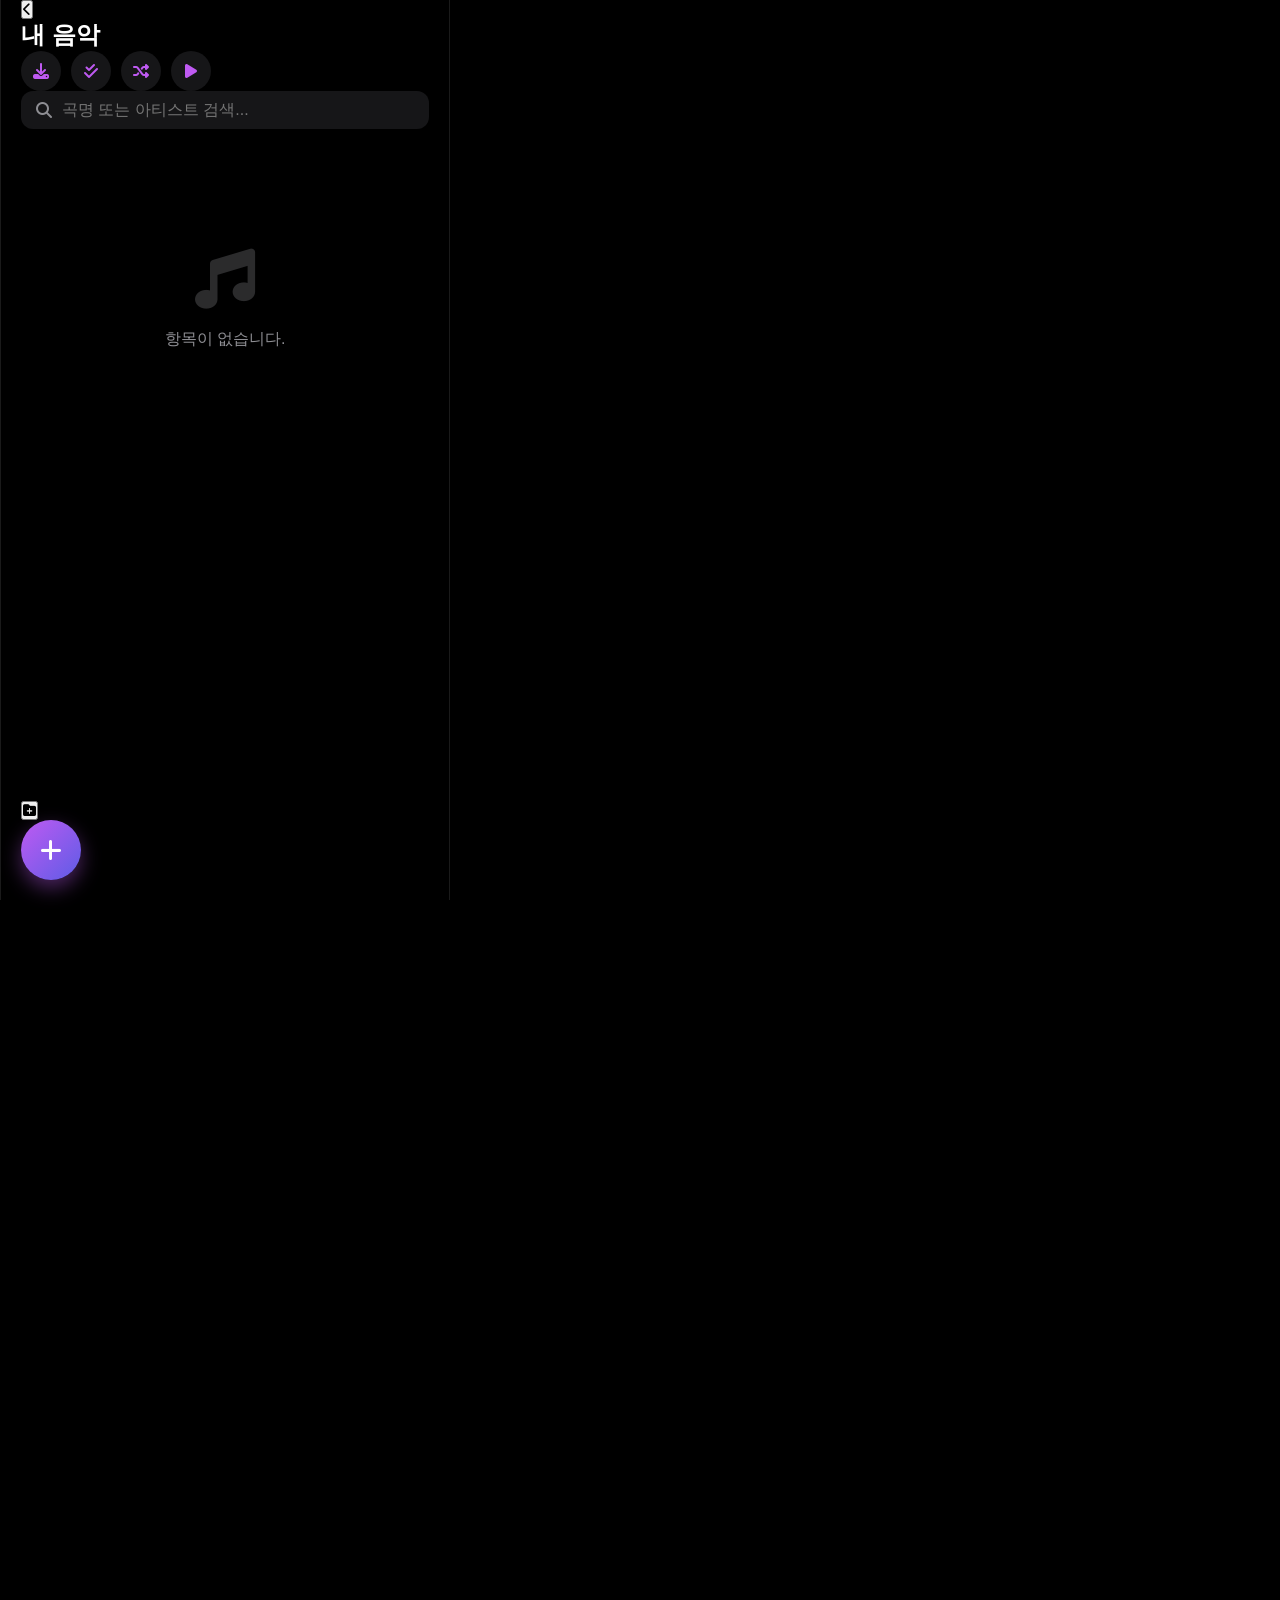
<file: index.html>
<!DOCTYPE html>
<html lang="ko">
<head>
    <meta charset="UTF-8">
    <meta name="viewport" content="width=device-width, initial-scale=1.0, maximum-scale=1.0, user-scalable=no, viewport-fit=cover">
    <title>Vibe Music</title>
    <link rel="stylesheet" href="style.css">
    <link rel="manifest" href="manifest.json">
    <meta name="theme-color" content="#000000">
    <link rel="icon" type="image/png" href="icon-192.png">
    <!-- Apple Specific (Moved to /apple folder)
    <meta name="apple-mobile-web-app-capable" content="yes">
    <meta name="apple-mobile-web-app-status-bar-style" content="black-translucent">
    <meta name="apple-mobile-web-app-title" content="Vibe Music">
    <link rel="apple-touch-icon" href="icon-192.png">
    -->
    <link rel="stylesheet" href="https://cdnjs.cloudflare.com/ajax/libs/font-awesome/6.4.0/css/all.min.css">
</head>
<body class="dark-theme">
    <div id="app">
        <!-- Main List View -->
        <section id="list-view" class="view active">
                <div class="header-left">
                    <button id="back-btn" class="hidden" title="뒤로 가기"><i class="fas fa-chevron-left"></i></button>
                    <h1 id="view-title">내 음악</h1>
                </div>
                <div class="header-actions">
                    <button id="pwa-install" class="hidden" title="앱 설치"><i class="fas fa-download"></i></button>
                    <button id="select-toggle" title="전체 선택/해제"><i class="fas fa-check-double"></i></button>
                    <button id="shuffle-all" title="랜덤 재생"><i class="fas fa-random"></i></button>
                    <button id="play-all" title="순차 재생"><i class="fas fa-play"></i></button>
                </div>

            <div class="search-bar">
                <i class="fas fa-search"></i>
                <input type="text" id="search-input" placeholder="곡명 또는 아티스트 검색...">
            </div>

            <div id="music-list-container">
                <ul id="music-list">
                    <!-- Music items will be injected here -->
                    <li class="empty-state">
                        <i class="fas fa-music"></i>
                        <p>추가된 음악이 없습니다.<br>아래 버튼을 눌러 음악을 추가하세요.</p>
                    </li>
                </ul>
            </div>

            <div class="bottom-controls">
                <div id="mini-player" class="hidden">
                    <div class="mini-info" id="open-player">
                        <div class="mini-art"></div>
                        <div class="mini-text">
                            <span class="mini-title">곡 제목</span>
                            <span class="mini-artist">아티스트</span>
                        </div>
                    </div>
                    <div class="mini-btns">
                        <button id="mini-play-pause"><i class="fas fa-play"></i></button>
                    </div>
                </div>
                <div class="action-btns">
                    <button id="add-folder-btn" title="폴더 추가"><i class="fas fa-folder-plus"></i></button>
                    <button id="add-music-btn" title="음악 추가"><i class="fas fa-plus"></i></button>
                </div>
            </div>
        </section>

        <!-- Full Player View -->
        <section id="player-view" class="view">
            <nav class="player-nav">
                <button id="close-player"><i class="fas fa-chevron-left"></i></button>
                <div class="player-nav-center">
                    <span class="now-playing-label">재생 중</span>
                    <span id="sleep-timer-display" class="timer-badge"></span>
                </div>
                <div class="player-nav-right">
                    <button id="sleep-timer-btn" title="취침 예약"><i class="fas fa-moon"></i></button>
                </div>
            </nav>

            <div class="album-art-container">
                <div id="player-album-art">
                    <i class="fas fa-music"></i>
                </div>
            </div>

            <div class="track-info">
                <h2 id="player-title">곡 제목</h2>
                <p id="player-artist">아티스트</p>
            </div>

            <div class="progress-container">
                <input type="range" id="progress-bar" value="0" min="0" max="100">
                <div class="time-info">
                    <span id="current-time">0:00</span>
                    <span id="total-time">0:00</span>
                </div>
            </div>

            <div class="player-controls">
                <button id="repeat-btn" class="alt-btn"><i class="fas fa-redo-alt"></i></button>
                <button id="prev-btn"><i class="fas fa-step-backward"></i></button>
                <button id="main-play-pause" class="play-btn"><i class="fas fa-play"></i></button>
                <button id="next-btn"><i class="fas fa-step-forward"></i></button>
                <button id="shuffle-btn" class="alt-btn"><i class="fas fa-random"></i></button>
            </div>
        </section>

        <!-- Hidden File Input -->
        <input type="file" id="file-input" multiple accept="audio/*" style="display: none;">
    </div>

    <script src="script.js"></script>
    <script>
        if ('serviceWorker' in navigator) {
            navigator.serviceWorker.register('sw.js');
        }
    </script>
</body>
</html>
</file>
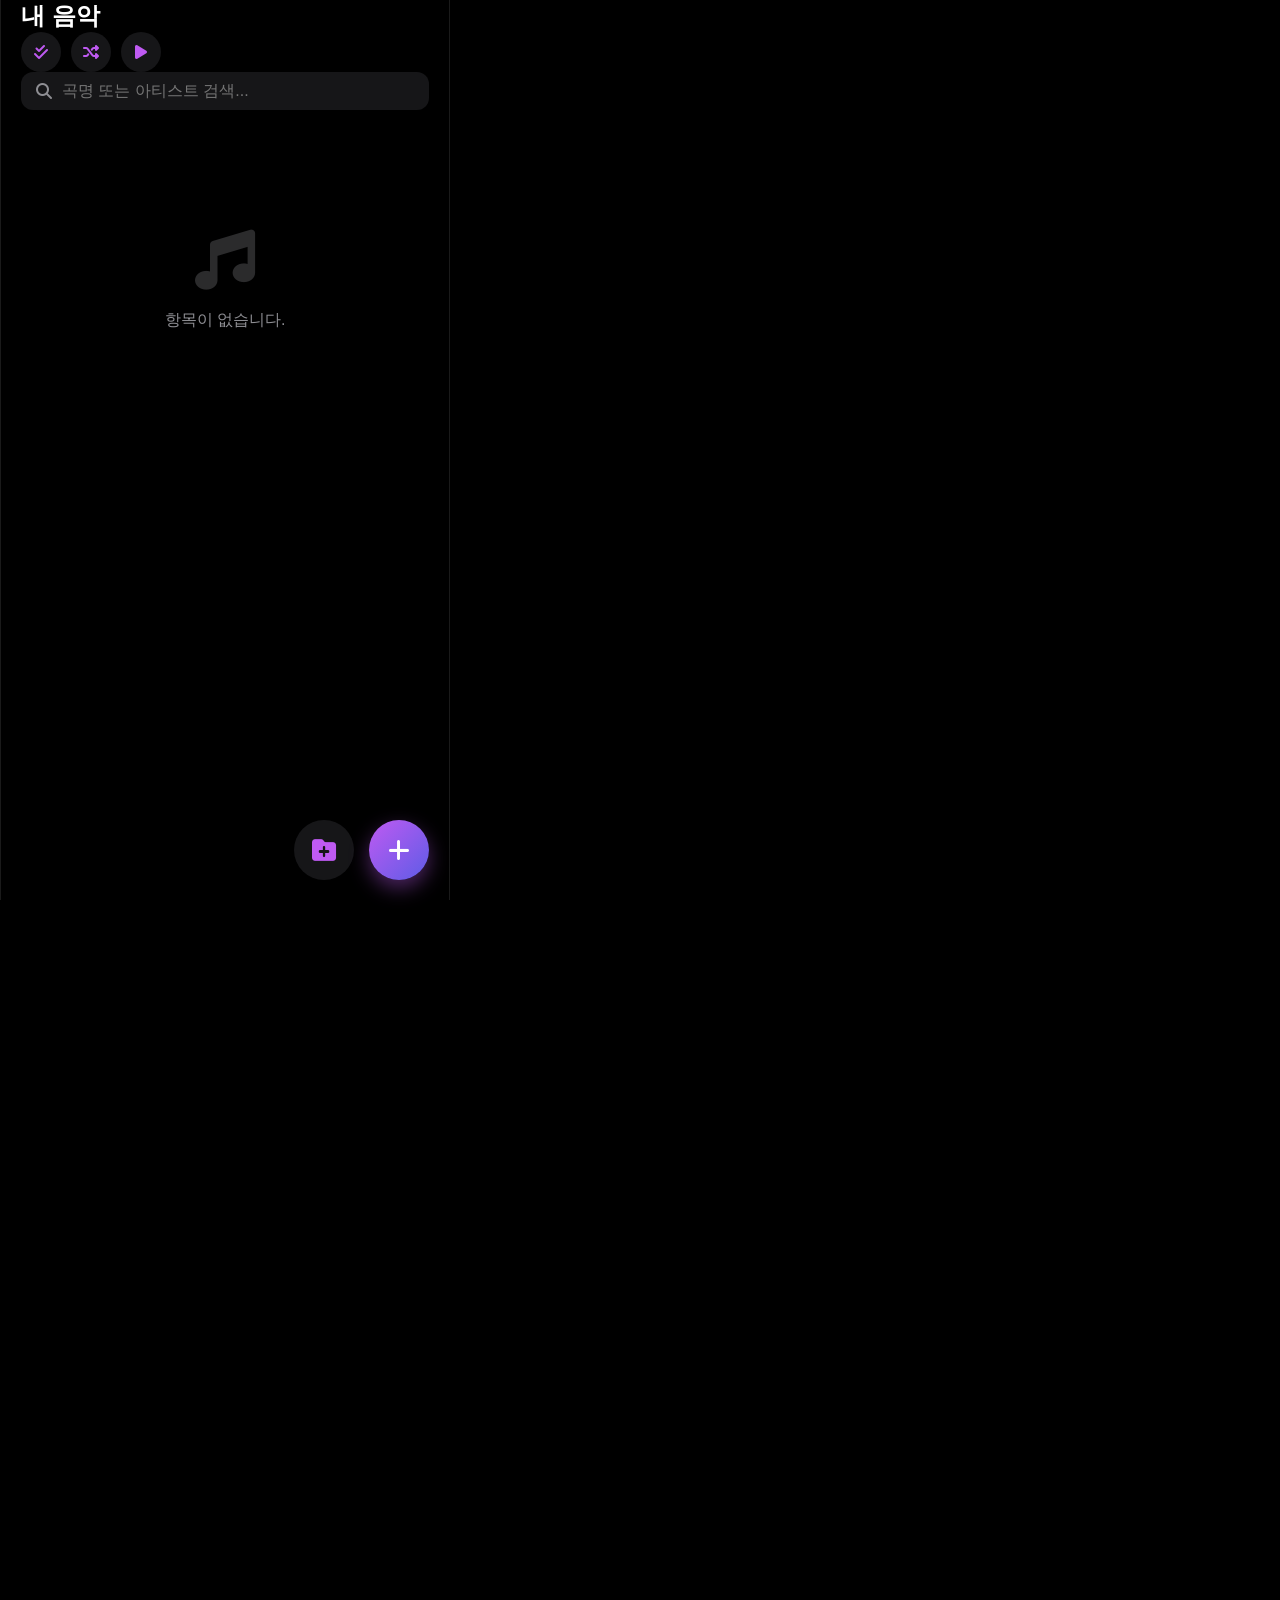
<file: apple/index.html>
<!DOCTYPE html>
<html lang="ko">
<head>
    <meta charset="UTF-8">
    <meta name="viewport" content="width=device-width, initial-scale=1.0, maximum-scale=1.0, user-scalable=no, viewport-fit=cover">
    <title>Vibe Music</title>
    <link rel="stylesheet" href="style.css">
    <link rel="manifest" href="manifest.json">
    <meta name="apple-mobile-web-app-capable" content="yes">
    <meta name="apple-mobile-web-app-status-bar-style" content="black-translucent">
    <meta name="apple-mobile-web-app-title" content="Vibe Music">
    <link rel="apple-touch-icon" href="icon-192.png">
    <link rel="stylesheet" href="https://cdnjs.cloudflare.com/ajax/libs/font-awesome/6.4.0/css/all.min.css">
</head>
<body class="dark-theme">
    <div id="app">
        <!-- Main List View -->
        <section id="list-view" class="view active">
                <div class="header-left">
                    <button id="back-btn" class="hidden" title="뒤로 가기"><i class="fas fa-chevron-left"></i></button>
                    <h1 id="view-title">내 음악</h1>
                </div>
                <div class="header-actions">
                    <button id="select-toggle" title="전체 선택/해제"><i class="fas fa-check-double"></i></button>
                    <button id="shuffle-all" title="랜덤 재생"><i class="fas fa-random"></i></button>
                    <button id="play-all" title="순차 재생"><i class="fas fa-play"></i></button>
                </div>

            <div class="search-bar">
                <i class="fas fa-search"></i>
                <input type="text" id="search-input" placeholder="곡명 또는 아티스트 검색...">
            </div>

            <div id="music-list-container">
                <ul id="music-list">
                    <!-- Music items will be injected here -->
                    <li class="empty-state">
                        <i class="fas fa-music"></i>
                        <p>추가된 음악이 없습니다.<br>아래 버튼을 눌러 음악을 추가하세요.</p>
                    </li>
                </ul>
            </div>

            <div class="bottom-controls">
                <div id="mini-player" class="hidden">
                    <div class="mini-info" id="open-player">
                        <div class="mini-art"></div>
                        <div class="mini-text">
                            <span class="mini-title">곡 제목</span>
                            <span class="mini-artist">아티스트</span>
                        </div>
                    </div>
                    <div class="mini-btns">
                        <button id="mini-play-pause"><i class="fas fa-play"></i></button>
                    </div>
                </div>
                <div class="action-btns">
                    <button id="add-folder-btn" title="폴더 추가"><i class="fas fa-folder-plus"></i></button>
                    <button id="add-music-btn" title="음악 추가"><i class="fas fa-plus"></i></button>
                </div>
            </div>
        </section>

        <!-- Full Player View -->
        <section id="player-view" class="view">
            <nav class="player-nav">
                <button id="close-player"><i class="fas fa-chevron-left"></i></button>
                <div class="player-nav-center">
                    <span class="now-playing-label">재생 중</span>
                    <span id="sleep-timer-display" class="timer-badge"></span>
                </div>
                <div class="player-nav-right">
                    <button id="sleep-timer-btn" title="취침 예약"><i class="fas fa-moon"></i></button>
                </div>
            </nav>

            <div class="album-art-container">
                <div id="player-album-art">
                    <i class="fas fa-music"></i>
                </div>
            </div>

            <div class="track-info">
                <h2 id="player-title">곡 제목</h2>
                <p id="player-artist">아티스트</p>
            </div>

            <div class="progress-container">
                <input type="range" id="progress-bar" value="0" min="0" max="100">
                <div class="time-info">
                    <span id="current-time">0:00</span>
                    <span id="total-time">0:00</span>
                </div>
            </div>

            <div class="player-controls">
                <button id="repeat-btn" class="alt-btn"><i class="fas fa-redo-alt"></i></button>
                <button id="prev-btn"><i class="fas fa-step-backward"></i></button>
                <button id="main-play-pause" class="play-btn"><i class="fas fa-play"></i></button>
                <button id="next-btn"><i class="fas fa-step-forward"></i></button>
                <button id="shuffle-btn" class="alt-btn"><i class="fas fa-random"></i></button>
            </div>
        </section>

        <!-- Hidden File Input -->
        <input type="file" id="file-input" multiple accept="audio/*" style="display: none;">
    </div>

    <script src="script.js"></script>
    <script>
        if ('serviceWorker' in navigator) {
            navigator.serviceWorker.register('sw.js');
        }
    </script>
</body>
</html>
</file>
<file: style.css>
:root {
    --bg-color: #000000;
    --card-bg: rgba(28, 28, 30, 0.8);
    --text-primary: #ffffff;
    --text-secondary: #8e8e93;
    --accent-color: #bf5af2; /* Purple Accent */
    --accent-gradient: linear-gradient(135deg, #bf5af2 0%, #5e5ce6 100%);
    --glass-effect: blur(20px) saturate(180%);
    --safe-area-top: env(safe-area-inset-top, 20px);
    --safe-area-bottom: env(safe-area-inset-bottom, 20px);
}

* {
    margin: 0;
    padding: 0;
    box-sizing: border-box;
    -webkit-tap-highlight-color: transparent;
}

body {
    font-family: -apple-system, BlinkMacSystemFont, "Segoe UI", Roboto, Helvetica, Arial, sans-serif;
    background-color: var(--bg-color);
    color: var(--text-primary);
    overflow: hidden;
    height: 100vh;
    width: 100vw;
}

#app {
    position: relative;
    height: 100%;
    width: 100%;
}

.view {
    position: absolute;
    top: 0;
    left: 0;
    width: 100%;
    height: 100%;
    transition: transform 0.5s cubic-bezier(0.4, 0, 0.2, 1), opacity 0.3s ease;
    display: flex;
    flex-direction: column;
    background-color: var(--bg-color);
    padding-top: var(--safe-area-top);
    padding-bottom: var(--safe-area-bottom);
}

.view:not(.active) {
    pointer-events: none;
    opacity: 0;
}

/* List View */
#list-view {
    padding: var(--safe-area-top) 20px 100px;
}

#list-view.active {
    opacity: 1;
    transform: translateY(0);
}

header {
    display: flex;
    justify-content: space-between;
    align-items: center;
    margin-bottom: 20px;
}

header h1 {
    font-size: 34px;
    font-weight: 800;
    letter-spacing: -0.5px;
}

.header-actions {
    display: flex;
    gap: 10px;
}

.header-actions button {
    background: var(--card-bg);
    border: none;
    color: var(--accent-color);
    width: 40px;
    height: 40px;
    border-radius: 50%;
    display: flex;
    align-items: center;
    justify-content: center;
    font-size: 16px;
    cursor: pointer;
}

.search-bar {
    background: var(--card-bg);
    border-radius: 12px;
    padding: 10px 15px;
    display: flex;
    align-items: center;
    gap: 10px;
    margin-bottom: 20px;
}

.search-bar i {
    color: var(--text-secondary);
}

.search-bar input {
    background: none;
    border: none;
    color: var(--text-primary);
    flex: 1;
    font-size: 16px;
    outline: none;
}

#music-list-container {
    flex: 1;
    overflow-y: auto;
    margin-bottom: 20px;
    mask-image: linear-gradient(to bottom, black 95%, transparent 100%);
}

#music-list {
    list-style: none;
}

.music-item {
    display: flex;
    align-items: center;
    padding: 12px 10px; /* 모든 아이템에 일정한 패딩 적용 */
    border-bottom: 1px solid rgba(255,255,255,0.1);
    animation: fadeIn 0.4s ease forwards;
    gap: 15px;
    transition: background 0.3s ease;
}

.music-item.active {
    background: rgba(191, 90, 242, 0.1);
    border-radius: 8px;
}

.music-item.active .item-title {
    color: var(--accent-color);
}

.song-checkbox {
    width: 22px;
    height: 22px;
    appearance: none;
    -webkit-appearance: none;
    border: 2px solid var(--accent-color);
    border-radius: 6px;
    background: transparent;
    cursor: pointer;
    position: relative;
    transition: all 0.2s ease;
    flex-shrink: 0;
}

.song-checkbox:checked {
    background: var(--accent-color);
}

.song-checkbox:checked::after {
    content: '\f00c';
    font-family: 'Font Awesome 6 Free';
    font-weight: 900;
    color: white;
    font-size: 12px;
    position: absolute;
    top: 50%;
    left: 50%;
    transform: translate(-50%, -50%);
}

@keyframes fadeIn {
    from { opacity: 0; transform: translateY(10px); }
    to { opacity: 1; transform: translateY(0); }
}

.music-item:last-child {
    border-bottom: none;
}

.item-info {
    flex: 1;
    display: flex;
    flex-direction: column;
}

.item-title {
    font-size: 17px;
    font-weight: 500;
    margin-bottom: 2px;
}

.item-artist {
    font-size: 14px;
    color: var(--text-secondary);
}

.delete-btn {
    background: none;
    border: none;
    color: #ff453a;
    padding: 10px;
    font-size: 14px;
    cursor: pointer;
}

.empty-state {
    text-align: center;
    padding-top: 100px;
    color: var(--text-secondary);
}

.empty-state i {
    font-size: 60px;
    margin-bottom: 20px;
    opacity: 0.3;
}

/* Bottom Controls */
.bottom-controls {
    position: fixed;
    bottom: calc(20px + var(--safe-area-bottom));
    left: 20px;
    right: 20px;
    display: flex;
    flex-direction: column;
    gap: 15px;
    z-index: 100;
}

#mini-player {
    background: rgba(44, 44, 46, 0.95);
    backdrop-filter: var(--glass-effect);
    -webkit-backdrop-filter: var(--glass-effect);
    border-radius: 12px;
    padding: 8px 15px;
    display: flex;
    align-items: center;
    justify-content: space-between;
    box-shadow: 0 10px 30px rgba(0,0,0,0.5);
    transition: all 0.3s ease;
}

#mini-player.hidden {
    transform: translateY(100px);
    opacity: 0;
}

.mini-info {
    flex: 1;
    display: flex;
    align-items: center;
    gap: 12px;
}

.mini-art {
    width: 40px;
    height: 40px;
    background: var(--accent-gradient);
    border-radius: 6px;
}

.mini-text {
    display: flex;
    flex-direction: column;
}

.mini-title {
    font-size: 14px;
    font-weight: 600;
}

.mini-artist {
    font-size: 12px;
    color: var(--text-secondary);
}

.mini-btns button {
    background: none;
    border: none;
    color: var(--text-primary);
    font-size: 20px;
}

#add-music-btn {
    align-self: flex-end;
    width: 60px;
    height: 60px;
    background: var(--accent-gradient);
    border: none;
    border-radius: 50%;
    color: white;
    font-size: 24px;
    box-shadow: 0 8px 20px rgba(191, 90, 242, 0.4);
    display: flex;
    align-items: center;
    justify-content: center;
    cursor: pointer;
    transition: transform 0.2s ease;
}

#add-music-btn:active {
    transform: scale(0.9);
}

/* Player View */
#player-view {
    transform: translateY(100%);
    padding: var(--safe-area-top) 30px var(--safe-area-bottom);
    background: linear-gradient(to bottom, #1c1c1e, #000000);
    display: flex;
    flex-direction: column;
    justify-content: space-between;
}

#player-view.active {
    transform: translateY(0);
    opacity: 1;
}

.player-nav {
    display: flex;
    justify-content: space-between;
    align-items: center;
    margin-bottom: 40px;
}

.player-nav-center {
    display: flex;
    flex-direction: column;
    align-items: center;
}

.player-nav-right {
    display: flex;
    gap: 5px;
}

.timer-badge {
    font-size: 10px;
    background: var(--accent-color);
    color: white;
    padding: 2px 6px;
    border-radius: 10px;
    margin-top: 4px;
    display: none;
}

.timer-badge.active {
    display: block;
}

.player-nav button {
    background: none;
    border: none;
    color: var(--text-secondary);
    font-size: 28px;
    padding: 10px;
    cursor: pointer;
    display: flex;
    align-items: center;
    justify-content: center;
}

#sleep-timer-btn.active {
    color: var(--accent-color);
}

.now-playing-label {
    font-size: 14px;
    font-weight: 600;
    text-transform: uppercase;
    letter-spacing: 1px;
}

.album-art-container {
    flex: 1; /* More balanced */
    display: flex;
    align-items: center;
    justify-content: center;
    padding: 10px 0;
    min-height: 150px;
}

#player-album-art {
    width: 60vw;
    height: 60vw;
    max-width: 260px;
    max-height: 260px;
    background: var(--accent-gradient);
    border-radius: 20px;
    box-shadow: 0 20px 50px rgba(0,0,0,0.6);
    display: flex;
    align-items: center;
    justify-content: center;
    transition: transform 0.4s ease;
}

#player-album-art i {
    font-size: 80px;
    color: rgba(255,255,255,0.8);
}

.track-info {
    text-align: center;
    margin-bottom: 20px;
}

#player-title {
    font-size: 24px;
    font-weight: 700;
    margin-bottom: 6px;
    white-space: nowrap;
    overflow: hidden;
    text-overflow: ellipsis;
}

#player-artist {
    font-size: 18px;
    color: var(--accent-color);
}

.progress-container {
    margin-bottom: 30px;
}

#progress-bar {
    width: 100%;
    -webkit-appearance: none;
    background: rgba(255,255,255,0.1);
    height: 6px;
    border-radius: 3px;
    outline: none;
    margin-bottom: 10px;
}

#progress-bar::-webkit-slider-thumb {
    -webkit-appearance: none;
    width: 16px;
    height: 16px;
    background: var(--accent-color);
    border: 2px solid white;
    border-radius: 50%;
    cursor: pointer;
    box-shadow: 0 0 10px rgba(191, 90, 242, 0.5);
}

.time-info {
    display: flex;
    justify-content: space-between;
    font-size: 12px;
    color: var(--text-secondary);
}

.player-controls {
    display: flex;
    justify-content: space-around;
    align-items: center;
    margin-bottom: 10px;
    padding-bottom: 10px;
}

.player-controls button {
    background: none;
    border: none;
    color: var(--text-primary);
    font-size: 24px;
    cursor: pointer;
    transition: opacity 0.2s;
}

.player-controls button:active {
    opacity: 0.6;
}

.play-btn {
    width: 65px;
    height: 65px;
    background: white !important;
    color: black !important;
    border-radius: 50%;
    display: flex;
    align-items: center;
    justify-content: center;
    font-size: 28px !important;
    box-shadow: 0 10px 20px rgba(255,255,255,0.2);
}

.alt-btn {
    color: var(--text-secondary) !important;
}

.alt-btn.active {
    color: var(--accent-color) !important;
}

/* Equalizer Animation */
.equalizer {
    display: flex;
    align-items: flex-end;
    gap: 2px;
    width: 15px;
    height: 15px;
    margin-left: 10px;
}

.equalizer-bar {
    width: 3px;
    background: var(--accent-color);
    border-radius: 1px;
    animation: equalize 1s ease-in-out infinite;
}

.equalizer-bar:nth-child(1) { height: 60%; animation-delay: -0.2s; }
.equalizer-bar:nth-child(2) { height: 100%; animation-delay: -0.4s; }
.equalizer-bar:nth-child(3) { height: 40%; animation-delay: -0.6s; }

@keyframes equalize {
    0% { height: 30%; }
    50% { height: 100%; }
    100% { height: 30%; }
}
    #list-view, #player-view {
        max-width: 450px;
        margin: 0 auto;
        border-left: 1px solid rgba(255,255,255,0.1);
        border-right: 1px solid rgba(255,255,255,0.1);
    }
}
</file>
<file: apple/style.css>
:root {
    --bg-color: #000000;
    --card-bg: rgba(28, 28, 30, 0.8);
    --text-primary: #ffffff;
    --text-secondary: #8e8e93;
    --accent-color: #bf5af2; /* Purple Accent */
    --accent-gradient: linear-gradient(135deg, #bf5af2 0%, #5e5ce6 100%);
    --glass-effect: blur(20px) saturate(180%);
    --safe-area-top: env(safe-area-inset-top, 20px);
    --safe-area-bottom: env(safe-area-inset-bottom, 20px);
}

* {
    margin: 0;
    padding: 0;
    box-sizing: border-box;
    -webkit-tap-highlight-color: transparent;
}

body {
    font-family: -apple-system, BlinkMacSystemFont, "Segoe UI", Roboto, Helvetica, Arial, sans-serif;
    background-color: var(--bg-color);
    color: var(--text-primary);
    overflow: hidden;
    height: 100vh;
    width: 100vw;
}

#app {
    position: relative;
    height: 100%;
    width: 100%;
}

.view {
    position: absolute;
    top: 0;
    left: 0;
    width: 100%;
    height: 100%;
    transition: transform 0.5s cubic-bezier(0.4, 0, 0.2, 1), opacity 0.3s ease;
    display: flex;
    flex-direction: column;
    background-color: var(--bg-color);
    padding-top: var(--safe-area-top);
    padding-bottom: var(--safe-area-bottom);
}

.view:not(.active) {
    pointer-events: none;
    opacity: 0;
}

/* List View */
#list-view {
    padding: var(--safe-area-top) 20px 100px;
}

#list-view.active {
    opacity: 1;
    transform: translateY(0);
}

header {
    display: flex;
    justify-content: space-between;
    align-items: center;
    margin-bottom: 20px;
}

header h1 {
    font-size: 28px;
    font-weight: 800;
    letter-spacing: -0.5px;
}

.header-left {
    display: flex;
    align-items: center;
    gap: 12px;
}

#back-btn {
    background: none;
    border: none;
    color: var(--text-primary);
    font-size: 20px;
    cursor: pointer;
    padding: 5px;
    display: flex;
    align-items: center;
    justify-content: center;
}

#back-btn.hidden {
    display: none;
}

.header-actions {
    display: flex;
    gap: 10px;
}

.header-actions button {
    background: var(--card-bg);
    border: none;
    color: var(--accent-color);
    width: 40px;
    height: 40px;
    border-radius: 50%;
    display: flex;
    align-items: center;
    justify-content: center;
    font-size: 16px;
    cursor: pointer;
}

.search-bar {
    background: var(--card-bg);
    border-radius: 12px;
    padding: 10px 15px;
    display: flex;
    align-items: center;
    gap: 10px;
    margin-bottom: 20px;
}

.search-bar i {
    color: var(--text-secondary);
}

.search-bar input {
    background: none;
    border: none;
    color: var(--text-primary);
    flex: 1;
    font-size: 16px;
    outline: none;
}

#music-list-container {
    flex: 1;
    overflow-y: auto;
    margin-bottom: 20px;
    mask-image: linear-gradient(to bottom, black 95%, transparent 100%);
}

#music-list {
    list-style: none;
}

.music-item {
    display: flex;
    align-items: center;
    padding: 12px 10px; /* 모든 아이템에 일정한 패딩 적용 */
    border-bottom: 1px solid rgba(255,255,255,0.1);
    animation: fadeIn 0.4s ease forwards;
    gap: 15px;
    transition: background 0.3s ease;
    cursor: pointer;
}

.music-item.active {
    background: rgba(191, 90, 242, 0.1);
    border-radius: 8px;
}

.music-item.active .item-title {
    color: var(--accent-color);
}

.song-checkbox {
    width: 22px;
    height: 22px;
    appearance: none;
    -webkit-appearance: none;
    border: 2px solid var(--accent-color);
    border-radius: 6px;
    background: transparent;
    cursor: pointer;
    position: relative;
    transition: all 0.2s ease;
    flex-shrink: 0;
}

.song-checkbox:checked {
    background: var(--accent-color);
}

.song-checkbox:checked::after {
    content: '\f00c';
    font-family: 'Font Awesome 6 Free';
    font-weight: 900;
    color: white;
    font-size: 12px;
    position: absolute;
    top: 50%;
    left: 50%;
    transform: translate(-50%, -50%);
}

@keyframes fadeIn {
    from { opacity: 0; transform: translateY(10px); }
    to { opacity: 1; transform: translateY(0); }
}

.music-item:last-child {
    border-bottom: none;
}

.item-info {
    flex: 1;
    display: flex;
    flex-direction: column;
}

.item-title {
    font-size: 17px;
    font-weight: 500;
    margin-bottom: 2px;
    cursor: pointer;
}

.item-artist {
    font-size: 14px;
    color: var(--text-secondary);
}

.delete-btn {
    background: none;
    border: none;
    color: #ff453a;
    padding: 10px;
    font-size: 14px;
    cursor: pointer;
}

/* Folder Item */
.folder-item {
    display: flex;
    align-items: center;
    padding: 15px 10px;
    border-bottom: 1px solid rgba(255,255,255,0.1);
    gap: 15px;
    cursor: pointer;
    transition: background 0.2s ease;
}

.folder-item:active {
    background: rgba(255, 255, 255, 0.05);
}

.folder-icon {
    width: 44px;
    height: 44px;
    background: var(--accent-gradient);
    border-radius: 10px;
    display: flex;
    align-items: center;
    justify-content: center;
    color: white;
    font-size: 20px;
    box-shadow: 0 4px 10px rgba(0,0,0,0.3);
}

.folder-info {
    flex: 1;
}

.folder-name {
    font-size: 17px;
    font-weight: 600;
    display: block;
}

.folder-count {
    font-size: 13px;
    color: var(--text-secondary);
}

.empty-state {
    text-align: center;
    padding-top: 100px;
    color: var(--text-secondary);
}

.empty-state i {
    font-size: 60px;
    margin-bottom: 20px;
    opacity: 0.3;
}

/* Bottom Controls */
.bottom-controls {
    position: fixed;
    bottom: calc(20px + var(--safe-area-bottom));
    left: 20px;
    right: 20px;
    display: flex;
    flex-direction: column;
    gap: 15px;
    z-index: 100;
}

#mini-player {
    background: rgba(44, 44, 46, 0.95);
    backdrop-filter: var(--glass-effect);
    -webkit-backdrop-filter: var(--glass-effect);
    border-radius: 12px;
    padding: 8px 15px;
    display: flex;
    align-items: center;
    justify-content: space-between;
    box-shadow: 0 10px 30px rgba(0,0,0,0.5);
    transition: all 0.3s ease;
}

#mini-player.hidden {
    transform: translateY(100px);
    opacity: 0;
}

.mini-info {
    flex: 1;
    display: flex;
    align-items: center;
    gap: 12px;
}

.mini-art {
    width: 40px;
    height: 40px;
    background: var(--accent-gradient);
    border-radius: 6px;
}

.mini-text {
    display: flex;
    flex-direction: column;
}

.mini-title {
    font-size: 14px;
    font-weight: 600;
}

.mini-artist {
    font-size: 12px;
    color: var(--text-secondary);
}

.mini-btns button {
    background: none;
    border: none;
    color: var(--text-primary);
    font-size: 20px;
}

.action-btns {
    display: flex;
    justify-content: flex-end;
    gap: 15px;
}

#add-folder-btn, #add-music-btn {
    width: 60px;
    height: 60px;
    background: var(--accent-gradient);
    border: none;
    border-radius: 50%;
    color: white;
    font-size: 24px;
    box-shadow: 0 8px 20px rgba(191, 90, 242, 0.4);
    display: flex;
    align-items: center;
    justify-content: center;
    cursor: pointer;
    transition: transform 0.2s ease;
}

#add-folder-btn {
    background: var(--card-bg);
    color: var(--accent-color);
    box-shadow: 0 8px 20px rgba(0,0,0,0.3);
}

#add-folder-btn:active, #add-music-btn:active {
    transform: scale(0.9);
}

/* Player View */
#player-view {
    transform: translateY(100%);
    padding: var(--safe-area-top) 30px var(--safe-area-bottom);
    background: linear-gradient(to bottom, #1c1c1e, #000000);
    display: flex;
    flex-direction: column;
    justify-content: space-between;
}

#player-view.active {
    transform: translateY(0);
    opacity: 1;
}

.player-nav {
    display: flex;
    justify-content: space-between;
    align-items: center;
    margin-bottom: 40px;
}

.player-nav-center {
    display: flex;
    flex-direction: column;
    align-items: center;
}

.player-nav-right {
    display: flex;
    gap: 5px;
}

.timer-badge {
    font-size: 10px;
    background: var(--accent-color);
    color: white;
    padding: 2px 6px;
    border-radius: 10px;
    margin-top: 4px;
    display: none;
}

.timer-badge.active {
    display: block;
}

.player-nav button {
    background: none;
    border: none;
    color: var(--text-secondary);
    font-size: 28px;
    padding: 10px;
    cursor: pointer;
    display: flex;
    align-items: center;
    justify-content: center;
}

#sleep-timer-btn.active {
    color: var(--accent-color);
}

.now-playing-label {
    font-size: 14px;
    font-weight: 600;
    text-transform: uppercase;
    letter-spacing: 1px;
}

.album-art-container {
    flex: 1; /* More balanced */
    display: flex;
    align-items: center;
    justify-content: center;
    padding: 10px 0;
    min-height: 150px;
}

#player-album-art {
    width: 60vw;
    height: 60vw;
    max-width: 260px;
    max-height: 260px;
    background: var(--accent-gradient);
    border-radius: 20px;
    box-shadow: 0 20px 50px rgba(0,0,0,0.6);
    display: flex;
    align-items: center;
    justify-content: center;
    transition: transform 0.4s ease;
}

#player-album-art i {
    font-size: 80px;
    color: rgba(255,255,255,0.8);
}

.track-info {
    text-align: center;
    margin-bottom: 20px;
}

#player-title {
    font-size: 24px;
    font-weight: 700;
    margin-bottom: 6px;
    white-space: nowrap;
    overflow: hidden;
    text-overflow: ellipsis;
}

#player-artist {
    font-size: 18px;
    color: var(--accent-color);
}

.progress-container {
    margin-bottom: 30px;
}

#progress-bar {
    width: 100%;
    -webkit-appearance: none;
    background: rgba(255,255,255,0.1);
    height: 6px;
    border-radius: 3px;
    outline: none;
    margin-bottom: 10px;
}

#progress-bar::-webkit-slider-thumb {
    -webkit-appearance: none;
    width: 16px;
    height: 16px;
    background: var(--accent-color);
    border: 2px solid white;
    border-radius: 50%;
    cursor: pointer;
    box-shadow: 0 0 10px rgba(191, 90, 242, 0.5);
}

.time-info {
    display: flex;
    justify-content: space-between;
    font-size: 12px;
    color: var(--text-secondary);
}

.player-controls {
    display: flex;
    justify-content: space-around;
    align-items: center;
    margin-bottom: 10px;
    padding-bottom: 10px;
}

.player-controls button {
    background: none;
    border: none;
    color: var(--text-primary);
    font-size: 24px;
    cursor: pointer;
    transition: opacity 0.2s;
}

.player-controls button:active {
    opacity: 0.6;
}

.play-btn {
    width: 65px;
    height: 65px;
    background: white !important;
    color: black !important;
    border-radius: 50%;
    display: flex;
    align-items: center;
    justify-content: center;
    font-size: 28px !important;
    box-shadow: 0 10px 20px rgba(255,255,255,0.2);
}

.alt-btn {
    color: var(--text-secondary) !important;
}

.alt-btn.active {
    color: var(--accent-color) !important;
}

/* Equalizer Animation */
.equalizer {
    display: flex;
    align-items: flex-end;
    gap: 2px;
    width: 15px;
    height: 15px;
    margin-left: 10px;
}

.equalizer-bar {
    width: 3px;
    background: var(--accent-color);
    border-radius: 1px;
    animation: equalize 1s ease-in-out infinite;
}

.equalizer-bar:nth-child(1) { height: 60%; animation-delay: -0.2s; }
.equalizer-bar:nth-child(2) { height: 100%; animation-delay: -0.4s; }
.equalizer-bar:nth-child(3) { height: 40%; animation-delay: -0.6s; }

@keyframes equalize {
    0% { height: 30%; }
    50% { height: 100%; }
    100% { height: 30%; }
}
    #list-view, #player-view {
        max-width: 450px;
        margin: 0 auto;
        border-left: 1px solid rgba(255,255,255,0.1);
        border-right: 1px solid rgba(255,255,255,0.1);
    }
}
</file>
